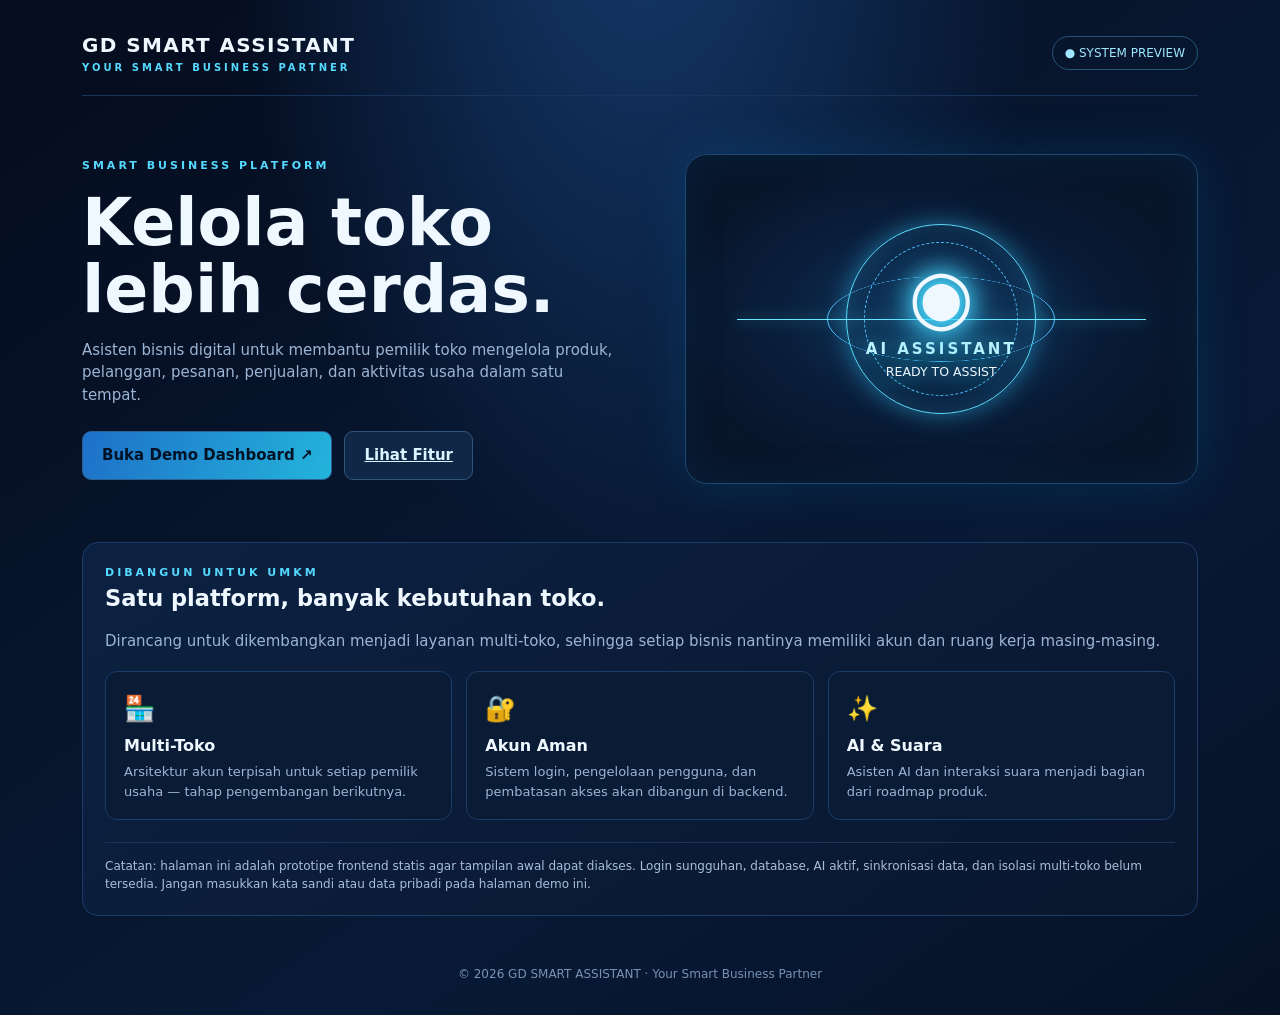
<file: index.html>
<!doctype html>
<html lang="id">
<head>
<meta charset="utf-8"><meta name="viewport" content="width=device-width,initial-scale=1">
<meta name="theme-color" content="#07152f">
<meta name="description" content="GD SMART ASSISTANT — Your Smart Business Partner. Asisten pintar untuk membantu operasional toko dan UMKM.">
<title>GD SMART ASSISTANT — Your Smart Business Partner</title>
<style>
:root{color-scheme:dark;--bg:#061126;--panel:#0c1d3b;--line:#1c3c69;--cyan:#55d9ff;--blue:#348cff;--muted:#9cb5d4;--white:#eff8ff}
*{box-sizing:border-box}body{margin:0;background:radial-gradient(ellipse at 50% -15%,#153c70 0,transparent 45%),linear-gradient(145deg,#050c1d,#081a36 65%,#061126);color:var(--white);font:15px/1.5 system-ui,-apple-system,Segoe UI,Roboto,Arial;min-height:100vh}button,input{font:inherit}.shell{max-width:1160px;margin:auto;padding:22px}.top{display:flex;align-items:center;justify-content:space-between;gap:15px;border-bottom:1px solid #18345a;padding:8px 0 20px}.brand{font-weight:900;letter-spacing:1.4px;font-size:20px}.brand span{display:block;color:var(--cyan);font-size:10px;letter-spacing:3px}.status{font-size:12px;color:#9fe8ff;border:1px solid #24547a;border-radius:30px;padding:7px 12px}.hero{display:grid;grid-template-columns:1.05fr .95fr;gap:35px;align-items:center;padding:58px 0 34px}.eyebrow{color:var(--cyan);font-size:11px;letter-spacing:3px;font-weight:800}.hero h1{font-size:clamp(36px,6vw,65px);line-height:1.03;margin:15px 0}.hero p{color:var(--muted);max-width:540px}.actions{display:flex;gap:12px;flex-wrap:wrap;margin-top:25px}.btn{border:1px solid #2b6192;background:linear-gradient(110deg,#1e70c8,#23b4db);color:#031225;font-weight:850;padding:12px 19px;border-radius:9px;cursor:pointer}.btn.secondary{background:#102747;color:#d9f5ff;border-color:#31547b}.holo{min-height:330px;display:grid;place-items:center;position:relative;overflow:hidden;border:1px solid #1b4772;border-radius:22px;background:radial-gradient(ellipse,#123d67 0,rgba(9,28,55,.6) 45%,#08152a 75%);box-shadow:0 0 50px #0b76b733,inset 0 0 45px #168bce18}.orb{width:190px;height:190px;border:1px solid #5adfff;border-radius:50%;position:absolute;box-shadow:0 0 24px #35caff77,inset 0 0 30px #35caff33;animation:spin 12s linear infinite}.orb:before,.orb:after{content:"";position:absolute;inset:17px;border:1px dashed #4dbfff;border-radius:50%}.orb:after{inset:-20px;transform:rotateX(68deg);border-style:solid}.core{z-index:1;text-align:center;text-shadow:0 0 20px #4adfff}.core .face{font-size:75px;line-height:1.1;filter:drop-shadow(0 0 15px #42cfff)}.core b{display:block;letter-spacing:3px;color:#b9f3ff}.scan{position:absolute;width:80%;height:1px;background:#69e7ff;box-shadow:0 0 14px #4deaff;animation:scan 4s ease-in-out infinite}@keyframes spin{to{transform:rotate(360deg)}}@keyframes scan{0%,100%{top:20%;opacity:.2}50%{top:80%;opacity:1}}.panel{background:linear-gradient(145deg,#0c2142,#09172e);border:1px solid var(--line);border-radius:16px;padding:22px;margin:24px 0}.panel h2{margin:0 0 5px}.muted{color:var(--muted)}.grid{display:grid;grid-template-columns:repeat(3,1fr);gap:14px;margin-top:18px}.tile{padding:18px;border:1px solid #1b3d67;border-radius:12px;background:#0a1b35}.tile .ico{font-size:25px}.tile h3{margin:7px 0 4px;font-size:16px}.tile p{margin:0;color:var(--muted);font-size:13px}.demo{display:none}.demo.show{display:block}.statrow{display:grid;grid-template-columns:repeat(3,1fr);gap:12px;margin-top:15px}.stat{padding:17px;background:#0a1a32;border:1px solid #1d3d64;border-radius:12px}.stat small{color:var(--muted)}.stat strong{display:block;font-size:25px;color:var(--cyan);margin-top:5px}.notice{font-size:12px;color:#a9bfd9;border-top:1px solid #1a3557;margin-top:22px;padding-top:14px}footer{color:#7792b4;font-size:12px;text-align:center;padding:25px 0 10px}@media(max-width:760px){.hero{grid-template-columns:1fr;padding-top:35px}.holo{min-height:280px}.grid{grid-template-columns:1fr 1fr}.statrow{grid-template-columns:1fr 1fr}}@media(max-width:430px){.shell{padding:15px}.grid{grid-template-columns:1fr}.statrow{grid-template-columns:1fr}.status{font-size:10px}}
</style>
</head>
<body><div class="shell">
<header class="top"><div class="brand">GD SMART ASSISTANT<span>YOUR SMART BUSINESS PARTNER</span></div><div class="status">● SYSTEM PREVIEW</div></header>
<main>
<section class="hero"><div><div class="eyebrow">SMART BUSINESS PLATFORM</div><h1>Kelola toko lebih cerdas.</h1><p>Asisten bisnis digital untuk membantu pemilik toko mengelola produk, pelanggan, pesanan, penjualan, dan aktivitas usaha dalam satu tempat.</p><div class="actions"><button class="btn" id="enter">Buka Demo Dashboard ↗</button><a class="btn secondary" href="#features">Lihat Fitur</a></div></div>
<div class="holo"><div class="orb"></div><div class="scan"></div><div class="core"><div class="face">◉</div><b>AI ASSISTANT</b><small>READY TO ASSIST</small></div></div></section>
<section class="panel demo" id="dashboard"><div class="eyebrow">DEMO WORKSPACE</div><h2>Selamat datang di GD SMART ASSISTANT</h2><p class="muted">Ini adalah pratinjau tampilan dashboard. Data di bawah hanya contoh, bukan data toko sungguhan.</p><div class="statrow"><div class="stat"><small>Total Produk</small><strong>06</strong></div><div class="stat"><small>Pesanan Hari Ini</small><strong>12</strong></div><div class="stat"><small>Penjualan Contoh</small><strong>Rp850 rb</strong></div></div><div class="grid"><article class="tile"><div class="ico">📦</div><h3>Produk</h3><p>Kelola katalog, harga, dan stok barang.</p></article><article class="tile"><div class="ico">👥</div><h3>Pelanggan</h3><p>Catat data dan riwayat pelanggan.</p></article><article class="tile"><div class="ico">🧾</div><h3>Pesanan</h3><p>Pantau pesanan dan status pengerjaan.</p></article><article class="tile"><div class="ico">📊</div><h3>Penjualan</h3><p>Lihat ringkasan transaksi dan performa.</p></article><article class="tile"><div class="ico">🤖</div><h3>AI Assistant</h3><p>Ruang bantuan pintar untuk aktivitas usaha.</p></article><article class="tile"><div class="ico">⚙️</div><h3>Pengaturan</h3><p>Pengaturan profil dan preferensi toko.</p></article></div><div class="actions"><button class="btn secondary" id="close">Tutup Demo</button></div></section>
<section class="panel" id="features"><div class="eyebrow">DIBANGUN UNTUK UMKM</div><h2>Satu platform, banyak kebutuhan toko.</h2><p class="muted">Dirancang untuk dikembangkan menjadi layanan multi-toko, sehingga setiap bisnis nantinya memiliki akun dan ruang kerja masing-masing.</p><div class="grid"><article class="tile"><div class="ico">🏪</div><h3>Multi-Toko</h3><p>Arsitektur akun terpisah untuk setiap pemilik usaha — tahap pengembangan berikutnya.</p></article><article class="tile"><div class="ico">🔐</div><h3>Akun Aman</h3><p>Sistem login, pengelolaan pengguna, dan pembatasan akses akan dibangun di backend.</p></article><article class="tile"><div class="ico">✨</div><h3>AI & Suara</h3><p>Asisten AI dan interaksi suara menjadi bagian dari roadmap produk.</p></article></div><div class="notice">Catatan: halaman ini adalah prototipe frontend statis agar tampilan awal dapat diakses. Login sungguhan, database, AI aktif, sinkronisasi data, dan isolasi multi-toko belum tersedia. Jangan masukkan kata sandi atau data pribadi pada halaman demo ini.</div></section>
</main><footer>© 2026 GD SMART ASSISTANT · Your Smart Business Partner</footer></div>
<script>
const enter=document.getElementById('enter'),dash=document.getElementById('dashboard');enter.addEventListener('click',()=>{dash.classList.add('show');dash.scrollIntoView({behavior:'smooth',block:'start'});});document.getElementById('close').addEventListener('click',()=>{dash.classList.remove('show');window.scrollTo({top:0,behavior:'smooth'});});
</script></body></html>
</file>
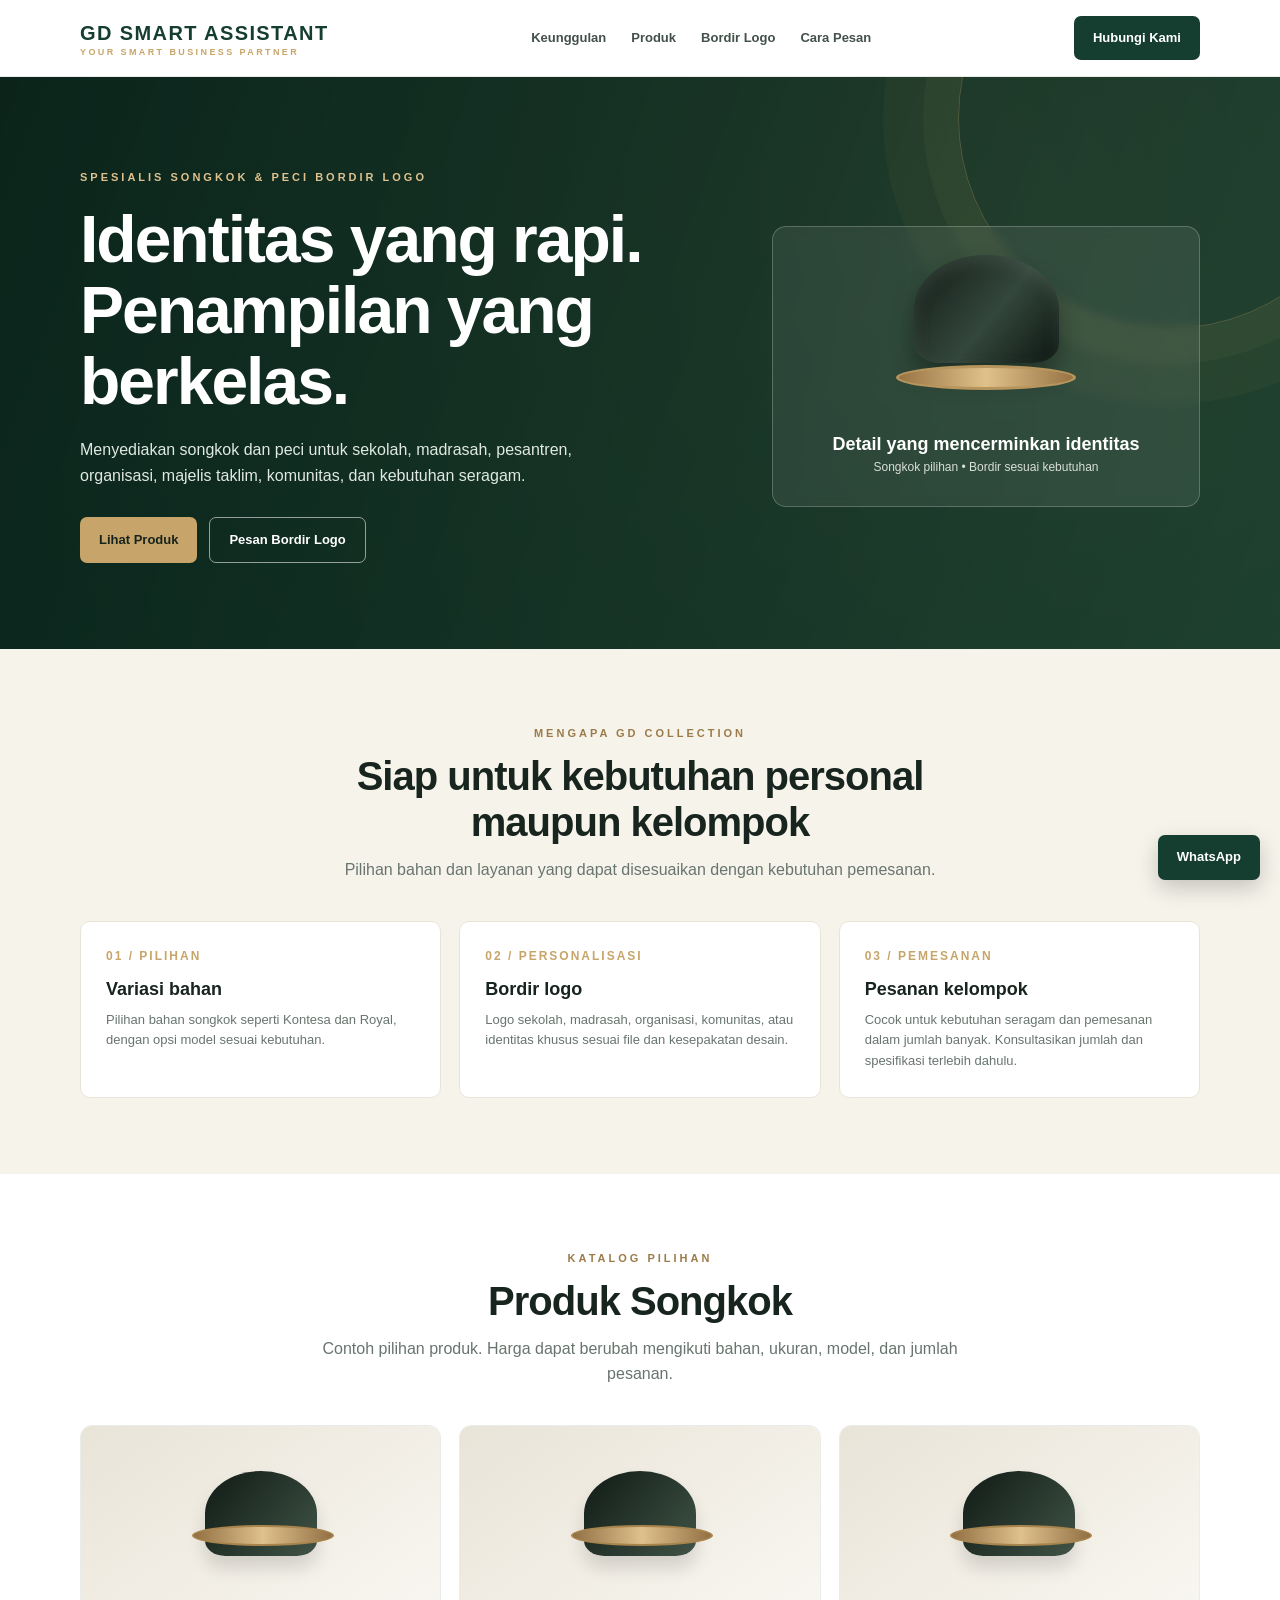
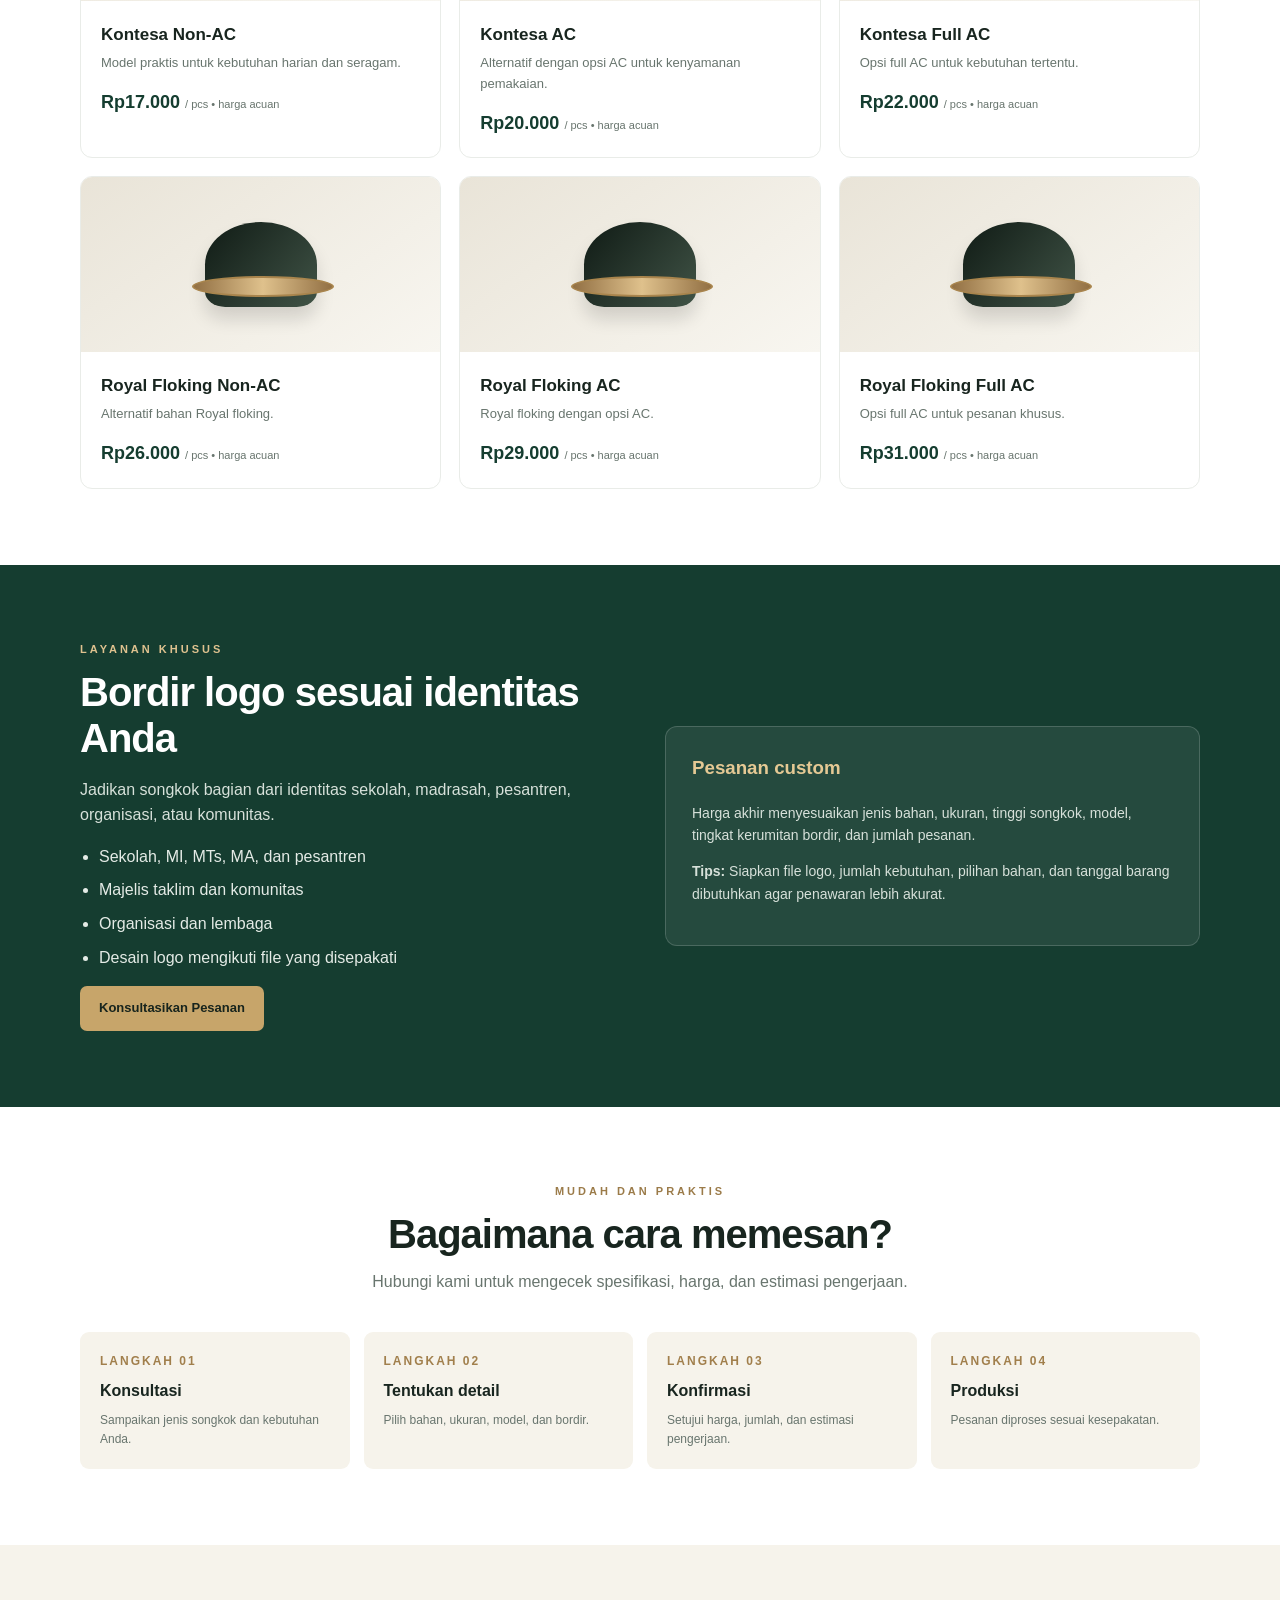
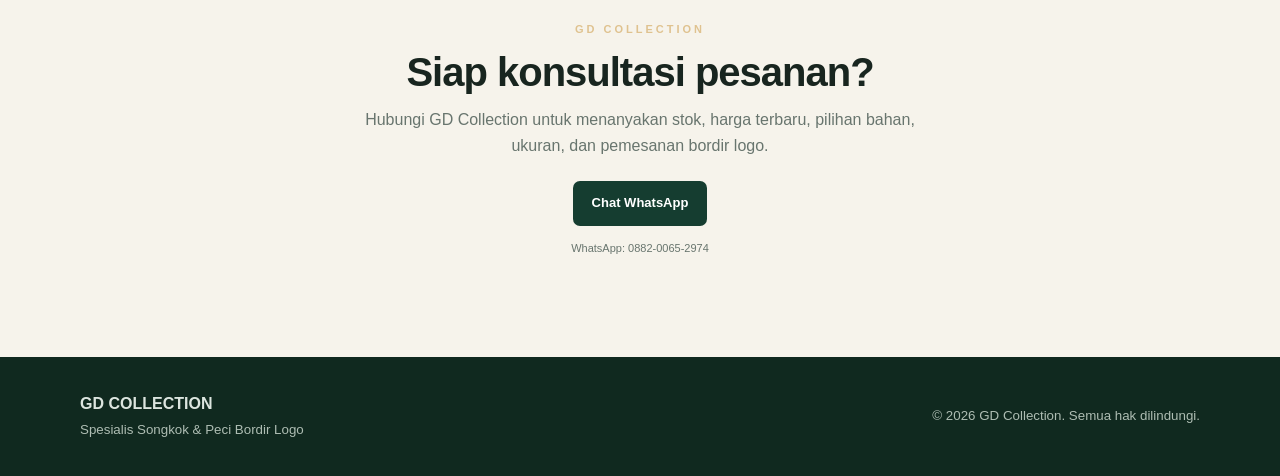
<file: gd_collection_website-1.html>
<!DOCTYPE html>
<html lang="id">
<head>
<meta charset="UTF-8">
<meta name="viewport" content="width=device-width, initial-scale=1.0">
<meta name="description" content="GD Collection — spesialis songkok dan peci bordir logo untuk sekolah, madrasah, organisasi, dan komunitas.">
<title>GD SMART ASSISTANT | Your Smart Business Partner</title>
<style>
:root{--ink:#18251f;--green:#153d30;--green2:#205844;--gold:#c7a56a;--cream:#f6f3eb;--muted:#68756e;--white:#fff}
*{box-sizing:border-box}html{scroll-behavior:smooth}body{margin:0;font-family:Arial,Helvetica,sans-serif;color:var(--ink);background:#fff;line-height:1.6}
a{color:inherit;text-decoration:none}.wrap{width:min(1120px,92%);margin:auto}
header{position:sticky;top:0;z-index:10;background:rgba(255,255,255,.94);backdrop-filter:blur(12px);border-bottom:1px solid #e9ece8}
.nav{height:76px;display:flex;align-items:center;justify-content:space-between;gap:20px}.brand{font-weight:900;letter-spacing:1.4px;color:var(--green);font-size:20px}.brand small{display:block;font-size:9px;letter-spacing:2.4px;color:var(--gold);font-weight:700;margin-top:-4px}
nav{display:flex;gap:25px;font-size:13px;font-weight:700;color:#425149}nav a:hover{color:var(--gold)}
.btn{display:inline-flex;align-items:center;justify-content:center;padding:12px 19px;border-radius:7px;background:var(--gold);color:#17241d;font-weight:800;font-size:13px;border:0;cursor:pointer}.btn.dark{background:var(--green);color:white}.btn.outline{background:transparent;border:1px solid rgba(255,255,255,.55);color:white}
.hero{background:linear-gradient(110deg,rgba(10,35,26,.95),rgba(17,58,43,.82)),radial-gradient(circle at 80% 20%,#8c744c,#173b2e);color:white;padding:92px 0 86px;overflow:hidden;position:relative}
.hero:after{content:"";position:absolute;width:420px;height:420px;border:1px solid rgba(199,165,106,.3);border-radius:50%;right:-100px;top:-170px;box-shadow:0 0 0 35px rgba(199,165,106,.05),0 0 0 75px rgba(199,165,106,.04)}
.hero-grid{display:grid;grid-template-columns:1.2fr .8fr;gap:50px;align-items:center;position:relative;z-index:1}.eyebrow{color:#dfc28f;text-transform:uppercase;letter-spacing:3px;font-size:11px;font-weight:800}
h1{font-size:clamp(38px,6vw,66px);line-height:1.08;letter-spacing:-2px;margin:17px 0 20px}.hero p{max-width:560px;color:#e0e9e3;font-size:16px}.hero-actions{display:flex;gap:12px;flex-wrap:wrap;margin-top:28px}
.hero-card{border:1px solid rgba(255,255,255,.22);background:rgba(255,255,255,.08);padding:28px;border-radius:14px;backdrop-filter:blur(5px)}.cap{height:155px;width:180px;margin:0 auto 20px;position:relative}.cap-top{height:108px;width:145px;border-radius:50% 50% 18% 18%;background:linear-gradient(130deg,#111a16,#34473c 55%,#0c1511);margin:auto;box-shadow:inset 0 7px 15px #60706455,0 15px 25px #0005}.cap-band{height:25px;width:180px;background:linear-gradient(90deg,#987444,#e0c18a,#987444);border-radius:50%;position:absolute;bottom:20px;left:0;border:3px solid #b8955d}.hero-card strong{display:block;text-align:center;font-size:18px}.hero-card span{display:block;text-align:center;color:#d9dfd9;font-size:12px}
section{padding:76px 0}.section-head{text-align:center;max-width:650px;margin:0 auto 38px}.section-head .eyebrow{color:#9b7b49}h2{font-size:clamp(28px,4vw,40px);line-height:1.15;margin:10px 0 12px;letter-spacing:-1px}.section-head p{color:var(--muted);margin:0}
.features{background:var(--cream)}.feature-grid{display:grid;grid-template-columns:repeat(3,1fr);gap:18px}.feature{background:white;padding:25px;border-radius:10px;border:1px solid #e9e4d8}.feature .num{color:var(--gold);font-weight:900;font-size:12px;letter-spacing:2px}.feature h3{margin:9px 0 6px;font-size:18px}.feature p{margin:0;color:var(--muted);font-size:13px}
.products{display:grid;grid-template-columns:repeat(3,1fr);gap:18px}.product{border:1px solid #e9ece8;border-radius:12px;overflow:hidden;background:#fff}.product-art{height:175px;background:linear-gradient(145deg,#e9e4d8,#f8f6f0);display:grid;place-items:center}.mini-cap{width:112px;height:85px;background:linear-gradient(130deg,#101b15,#405346);border-radius:50% 50% 18% 18%;position:relative;box-shadow:0 12px 18px #0002}.mini-cap:after{content:"";position:absolute;bottom:10px;left:-13px;width:138px;height:17px;border-radius:50%;background:linear-gradient(90deg,#927044,#dfc18c,#927044);border:2px solid #a9854d}.product-body{padding:20px}.product h3{margin:0 0 5px;font-size:17px}.product p{font-size:13px;color:var(--muted);margin:0 0 14px}.price{font-weight:900;color:var(--green);font-size:18px}.price small{font-size:11px;color:var(--muted);font-weight:500}
.custom{background:var(--green);color:white}.custom-grid{display:grid;grid-template-columns:1fr 1fr;gap:50px;align-items:center}.custom p{color:#d7e1da}.custom ul{padding-left:19px;color:#e4ebe6}.custom li{margin:8px 0}.custom-panel{background:#ffffff12;border:1px solid #ffffff2b;border-radius:12px;padding:26px}.custom-panel h3{margin-top:0;color:#e5c994}.custom-panel p{font-size:14px}
.steps{display:grid;grid-template-columns:repeat(4,1fr);gap:14px}.step{padding:20px;background:var(--cream);border-radius:9px}.step b{display:block;color:#a17f4c;font-size:12px;letter-spacing:2px}.step h3{font-size:16px;margin:7px 0}.step p{font-size:12px;color:var(--muted);margin:0}
.cta{background:var(--cream);text-align:center}.cta p{color:var(--muted);max-width:550px;margin:0 auto 23px}
footer{background:#10291f;color:#dce5df;padding:34px 0}.footer-row{display:flex;justify-content:space-between;gap:20px;align-items:center}.footer-row small{color:#aebdb3}.wa-float{position:fixed;right:20px;bottom:20px;z-index:20;box-shadow:0 8px 22px #0003}
@media(max-width:760px){nav{display:none}.hero{padding:65px 0}.hero-grid,.custom-grid{grid-template-columns:1fr;gap:30px}.hero-card{max-width:340px}.feature-grid,.products{grid-template-columns:1fr 1fr}.steps{grid-template-columns:1fr 1fr}.footer-row{align-items:flex-start;flex-direction:column}}
@media(max-width:440px){.feature-grid,.products{grid-template-columns:1fr}.hero h1{letter-spacing:-1.2px}.btn{padding:11px 14px}}
</style>
</head>
<body>
<header><div class="wrap nav">
  <a class="brand" href="#">GD SMART ASSISTANT<small>YOUR SMART BUSINESS PARTNER</small></a>
  <nav><a href="#keunggulan">Keunggulan</a><a href="#produk">Produk</a><a href="#bordir">Bordir Logo</a><a href="#pesan">Cara Pesan</a></nav>
  <a class="btn dark" href="#kontak">Hubungi Kami</a>
</div></header>
<main>
<section class="hero"><div class="wrap hero-grid">
 <div><div class="eyebrow">Spesialis Songkok & Peci Bordir Logo</div>
 <h1>Identitas yang rapi. Penampilan yang berkelas.</h1>
 <p>Menyediakan songkok dan peci untuk sekolah, madrasah, pesantren, organisasi, majelis taklim, komunitas, dan kebutuhan seragam.</p>
 <div class="hero-actions"><a class="btn" href="#produk">Lihat Produk</a><a class="btn outline" href="#bordir">Pesan Bordir Logo</a></div>
 </div>
 <div class="hero-card"><div class="cap"><div class="cap-top"></div><div class="cap-band"></div></div><strong>Detail yang mencerminkan identitas</strong><span>Songkok pilihan • Bordir sesuai kebutuhan</span></div>
</div></section>
<section class="features" id="keunggulan"><div class="wrap"><div class="section-head"><div class="eyebrow">Mengapa GD Collection</div><h2>Siap untuk kebutuhan personal maupun kelompok</h2><p>Pilihan bahan dan layanan yang dapat disesuaikan dengan kebutuhan pemesanan.</p></div>
<div class="feature-grid">
 <article class="feature"><div class="num">01 / PILIHAN</div><h3>Variasi bahan</h3><p>Pilihan bahan songkok seperti Kontesa dan Royal, dengan opsi model sesuai kebutuhan.</p></article>
 <article class="feature"><div class="num">02 / PERSONALISASI</div><h3>Bordir logo</h3><p>Logo sekolah, madrasah, organisasi, komunitas, atau identitas khusus sesuai file dan kesepakatan desain.</p></article>
 <article class="feature"><div class="num">03 / PEMESANAN</div><h3>Pesanan kelompok</h3><p>Cocok untuk kebutuhan seragam dan pemesanan dalam jumlah banyak. Konsultasikan jumlah dan spesifikasi terlebih dahulu.</p></article>
</div></div></section>
<section id="produk"><div class="wrap"><div class="section-head"><div class="eyebrow">Katalog pilihan</div><h2>Produk Songkok</h2><p>Contoh pilihan produk. Harga dapat berubah mengikuti bahan, ukuran, model, dan jumlah pesanan.</p></div>
<div class="products">
 <article class="product"><div class="product-art"><div class="mini-cap"></div></div><div class="product-body"><h3>Kontesa Non-AC</h3><p>Model praktis untuk kebutuhan harian dan seragam.</p><div class="price">Rp17.000 <small>/ pcs • harga acuan</small></div></div></article>
 <article class="product"><div class="product-art"><div class="mini-cap"></div></div><div class="product-body"><h3>Kontesa AC</h3><p>Alternatif dengan opsi AC untuk kenyamanan pemakaian.</p><div class="price">Rp20.000 <small>/ pcs • harga acuan</small></div></div></article>
 <article class="product"><div class="product-art"><div class="mini-cap"></div></div><div class="product-body"><h3>Kontesa Full AC</h3><p>Opsi full AC untuk kebutuhan tertentu.</p><div class="price">Rp22.000 <small>/ pcs • harga acuan</small></div></div></article>
 <article class="product"><div class="product-art"><div class="mini-cap"></div></div><div class="product-body"><h3>Royal Floking Non-AC</h3><p>Alternatif bahan Royal floking.</p><div class="price">Rp26.000 <small>/ pcs • harga acuan</small></div></div></article>
 <article class="product"><div class="product-art"><div class="mini-cap"></div></div><div class="product-body"><h3>Royal Floking AC</h3><p>Royal floking dengan opsi AC.</p><div class="price">Rp29.000 <small>/ pcs • harga acuan</small></div></div></article>
 <article class="product"><div class="product-art"><div class="mini-cap"></div></div><div class="product-body"><h3>Royal Floking Full AC</h3><p>Opsi full AC untuk pesanan khusus.</p><div class="price">Rp31.000 <small>/ pcs • harga acuan</small></div></div></article>
</div></div></section>
<section class="custom" id="bordir"><div class="wrap custom-grid"><div><div class="eyebrow">Layanan khusus</div><h2>Bordir logo sesuai identitas Anda</h2><p>Jadikan songkok bagian dari identitas sekolah, madrasah, pesantren, organisasi, atau komunitas.</p><ul><li>Sekolah, MI, MTs, MA, dan pesantren</li><li>Majelis taklim dan komunitas</li><li>Organisasi dan lembaga</li><li>Desain logo mengikuti file yang disepakati</li></ul><a class="btn" href="#kontak">Konsultasikan Pesanan</a></div>
<div class="custom-panel"><h3>Pesanan custom</h3><p>Harga akhir menyesuaikan jenis bahan, ukuran, tinggi songkok, model, tingkat kerumitan bordir, dan jumlah pesanan.</p><p><b>Tips:</b> Siapkan file logo, jumlah kebutuhan, pilihan bahan, dan tanggal barang dibutuhkan agar penawaran lebih akurat.</p></div></div></section>
<section id="pesan"><div class="wrap"><div class="section-head"><div class="eyebrow">Mudah dan praktis</div><h2>Bagaimana cara memesan?</h2><p>Hubungi kami untuk mengecek spesifikasi, harga, dan estimasi pengerjaan.</p></div>
<div class="steps"><div class="step"><b>LANGKAH 01</b><h3>Konsultasi</h3><p>Sampaikan jenis songkok dan kebutuhan Anda.</p></div><div class="step"><b>LANGKAH 02</b><h3>Tentukan detail</h3><p>Pilih bahan, ukuran, model, dan bordir.</p></div><div class="step"><b>LANGKAH 03</b><h3>Konfirmasi</h3><p>Setujui harga, jumlah, dan estimasi pengerjaan.</p></div><div class="step"><b>LANGKAH 04</b><h3>Produksi</h3><p>Pesanan diproses sesuai kesepakatan.</p></div></div></div></section>
<section class="cta" id="kontak"><div class="wrap"><div class="eyebrow">GD Collection</div><h2>Siap konsultasi pesanan?</h2><p>Hubungi GD Collection untuk menanyakan stok, harga terbaru, pilihan bahan, ukuran, dan pemesanan bordir logo.</p><a class="btn dark" href="https://wa.me/6288200652974?text=Halo%20GD%20Collection%2C%20saya%20ingin%20bertanya%20tentang%20songkok." target="_blank" rel="noopener">Chat WhatsApp</a><p style="font-size:11px;margin-top:14px">WhatsApp: 0882-0065-2974</p></div></section>
</main>
<footer><div class="wrap footer-row"><div><b>GD COLLECTION</b><br><small>Spesialis Songkok & Peci Bordir Logo</small></div><small>© 2026 GD Collection. Semua hak dilindungi.</small></div></footer>
<a class="btn dark wa-float" href="https://wa.me/6288200652974?text=Halo%20GD%20Collection" target="_blank" rel="noopener">WhatsApp</a>
</body></html>
</file>
